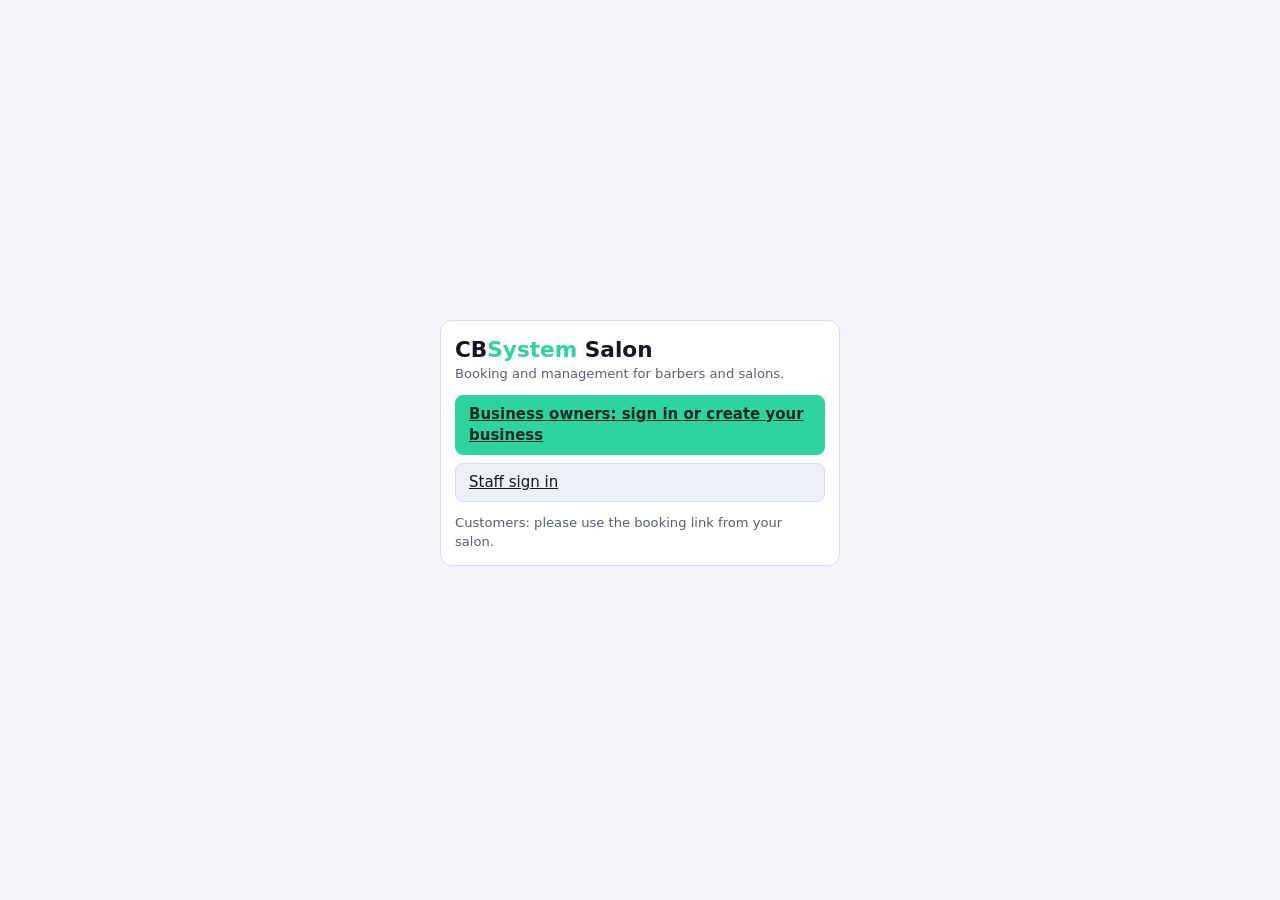
<file: index.html>
<!DOCTYPE html><html lang="en"><head><meta charset="UTF-8"><meta name="viewport" content="width=device-width,initial-scale=1"><title>CBSystem Salon</title><link rel="stylesheet" href="assets/css/app.css"></head>
<body><div class="center"><div class="card auth"><h1>CB<span style="color:var(--ac)">System</span> Salon</h1><p class="sub">Booking and management for barbers and salons.</p>
<div class="list mt"><a class="btn pri" href="admin/">Business owners: sign in or create your business</a><a class="btn" href="staff/">Staff sign in</a></div>
<p class="sub mt">Customers: please use the booking link from your salon.</p></div></div></body></html>
</file>
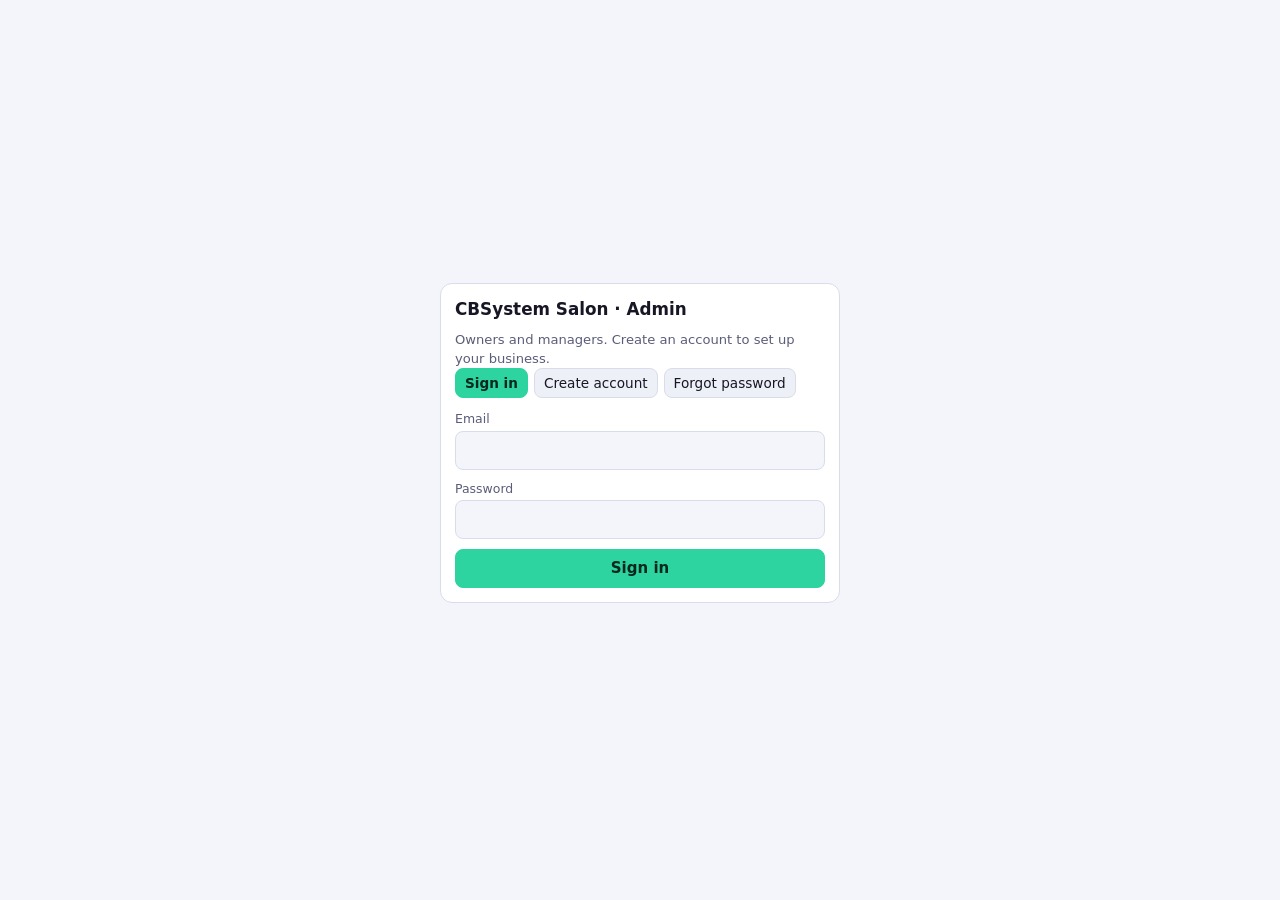
<file: admin/index.html>
<!DOCTYPE html><html lang="en"><head><meta charset="UTF-8"><meta name="viewport" content="width=device-width,initial-scale=1"><meta name="robots" content="noindex">
<title>CBSystem Salon · Admin</title><link rel="stylesheet" href="../assets/css/app.css">
<script src="../config.js"></script><script src="../vendor/supabase.js"></script></head>
<body><div id="root"><p class="sub" style="padding:20px">Loading…</p></div><script type="module" src="./app.js"></script></body></html>
</file>
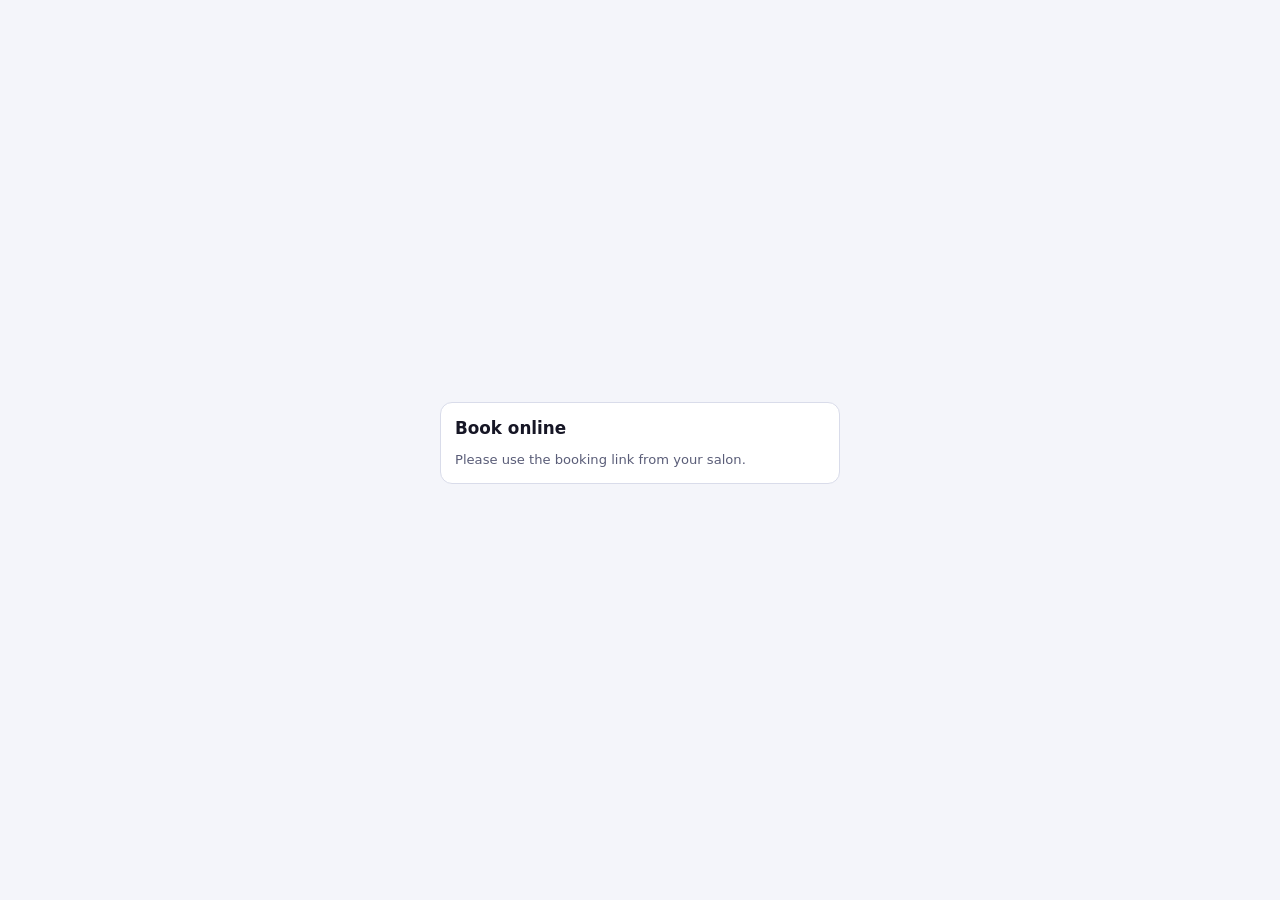
<file: customer/index.html>
<!DOCTYPE html><html lang="en"><head><meta charset="UTF-8"><meta name="viewport" content="width=device-width,initial-scale=1"><meta name="robots" content="noindex">
<title>CBSystem Salon · Book online</title><link rel="stylesheet" href="../assets/css/app.css">
<script src="../config.js"></script><script src="../vendor/supabase.js"></script></head>
<body><div id="root"><p class="sub" style="padding:20px">Loading…</p></div><script type="module" src="./app.js"></script></body></html>
</file>
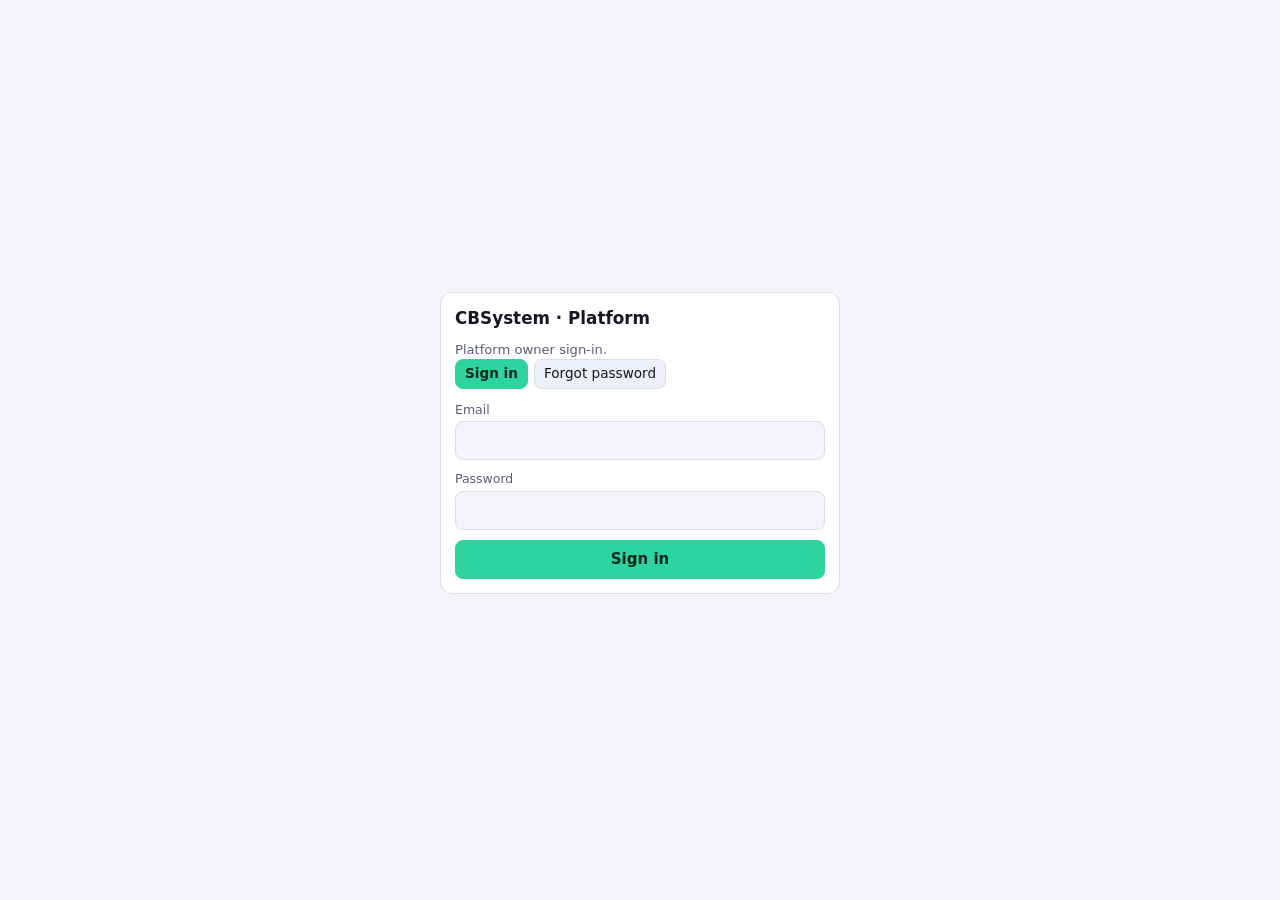
<file: platform/index.html>
<!DOCTYPE html><html lang="en"><head><meta charset="UTF-8"><meta name="viewport" content="width=device-width,initial-scale=1"><meta name="robots" content="noindex">
<title>CBSystem · Platform</title><link rel="stylesheet" href="../assets/css/app.css">
<script src="../config.js"></script><script src="../vendor/supabase.js"></script></head>
<body><div id="root"><p class="sub" style="padding:20px">Loading…</p></div><script type="module" src="./app.js"></script></body></html>
</file>
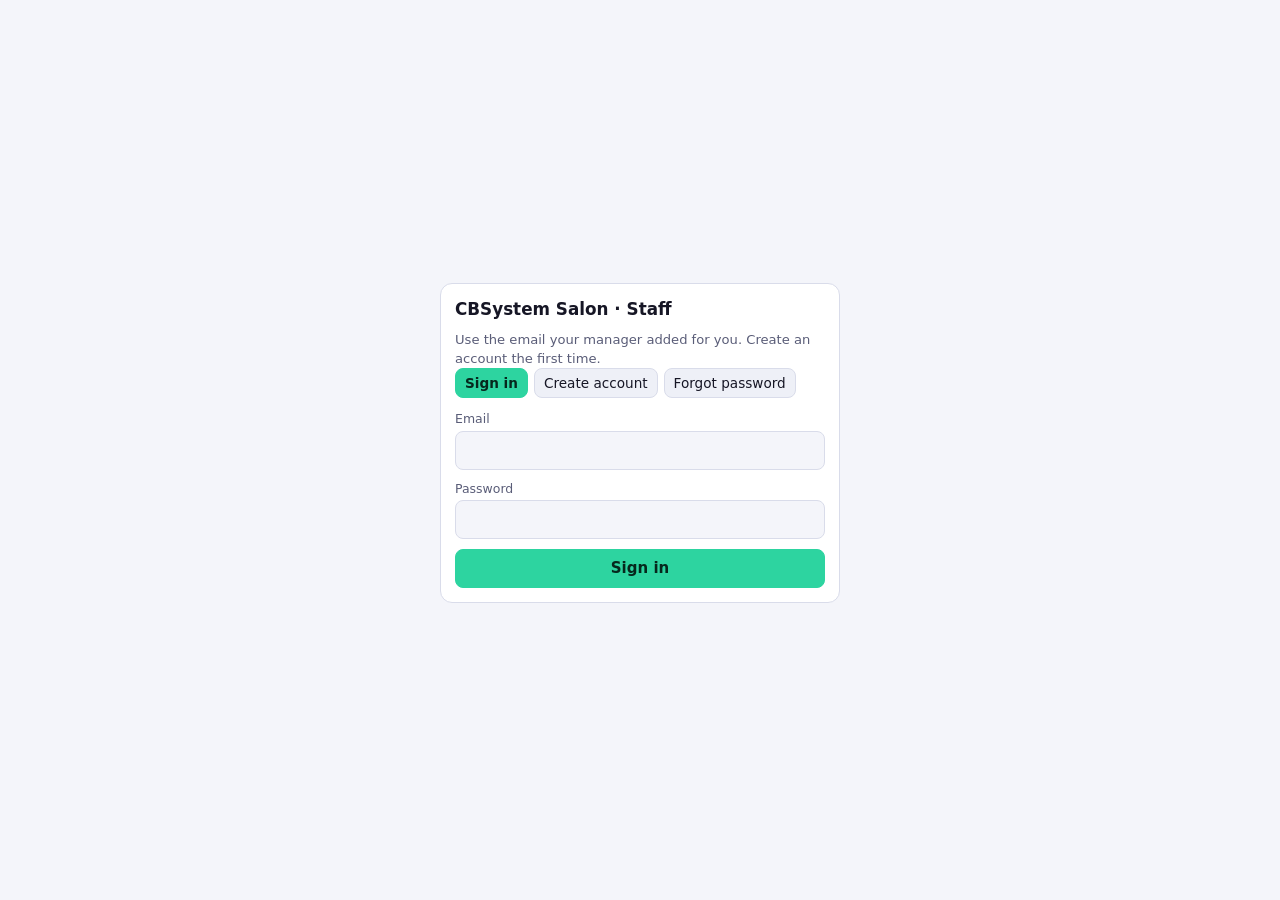
<file: staff/index.html>
<!DOCTYPE html><html lang="en"><head><meta charset="UTF-8"><meta name="viewport" content="width=device-width,initial-scale=1"><meta name="robots" content="noindex">
<title>CBSystem Salon · Staff</title><link rel="stylesheet" href="../assets/css/app.css">
<script src="../config.js"></script><script src="../vendor/supabase.js"></script></head>
<body><div id="root"><p class="sub" style="padding:20px">Loading…</p></div><script type="module" src="./app.js"></script></body></html>
</file>
<file: assets/css/app.css>
:root{--bg:#0a0a0f;--card:#1e1e2e;--c2:#252538;--bd:#2a2a40;--ac:#2dd4a0;--tx:#f0f0f8;--t2:#9090b0;--red:#ff4560;--ok:#2dd4a0;--warn:#f5b942;--info:#5aa9ff}
@media(prefers-color-scheme:light){:root{--bg:#f4f5fa;--card:#fff;--c2:#eef0f7;--bd:#d9dcea;--tx:#161625;--t2:#5a5d78}}
*{box-sizing:border-box;margin:0}html{-webkit-text-size-adjust:100%}
body{background:var(--bg);color:var(--tx);font:15px/1.4 system-ui,-apple-system,Segoe UI,Roboto,sans-serif}
h1{font-size:1.35rem}h2{font-size:1.05rem;margin-bottom:10px}h3{font-size:.95rem;margin:12px 0 6px}
.sub{color:var(--t2);font-size:.82rem}.err{color:var(--red);font-size:.88rem}.r{text-align:right}.mt{margin-top:12px}.hide,[hidden]{display:none!important}
.app{display:flex;min-height:100vh}
.side{width:232px;flex:none;background:var(--card);border-right:1px solid var(--bd);display:flex;flex-direction:column;position:sticky;top:0;height:100vh;padding:14px 10px;z-index:30}
.brand{font-weight:800;font-size:1.05rem;padding:4px 10px 12px}.brand span{color:var(--ac)}
.side nav{flex:1;overflow:auto}.side nav a{display:block;padding:9px 12px;border-radius:8px;color:var(--t2);text-decoration:none;margin-bottom:2px}
.side nav a:hover{background:var(--c2);color:var(--tx)}.side nav a.on{background:var(--ac);color:#06281d;font-weight:700}
.side-foot{border-top:1px solid var(--bd);padding-top:10px;display:grid;gap:8px}
.main{flex:1;min-width:0;padding:16px}.top{display:flex;align-items:center;gap:10px;margin-bottom:14px}.burger{display:none}
.banner{background:var(--c2);border:1px solid var(--warn);border-radius:10px;padding:9px 12px;margin-bottom:12px;font-size:.88rem}
.card{background:var(--card);border:1px solid var(--bd);border-radius:12px;padding:14px;margin-bottom:14px}
.cards{display:grid;grid-template-columns:repeat(auto-fit,minmax(150px,1fr));gap:12px;margin-bottom:14px}
.stat{background:var(--card);border:1px solid var(--bd);border-radius:12px;padding:12px}.stat b{display:block;font-size:1.5rem}.stat span{color:var(--t2);font-size:.8rem}
.bar{display:flex;gap:8px;flex-wrap:wrap;align-items:end;margin-bottom:12px}.bar .grow{flex:1}
input,select,textarea{width:100%;background:var(--bg);border:1px solid var(--bd);border-radius:8px;padding:8px 9px;color:inherit;font:inherit;min-height:38px}
input[type=checkbox]{width:auto;min-height:0}input[type=color]{padding:2px;height:38px;width:60px}
textarea{min-height:70px;resize:vertical}:focus-visible{outline:2px solid var(--ac);outline-offset:1px}
.fld{display:block}.fld>span{display:block;font-size:.78rem;color:var(--t2);margin-bottom:3px}
.form{display:grid;grid-template-columns:repeat(2,1fr);gap:10px}.form .full{grid-column:1/-1}
.chk{display:flex;gap:8px;align-items:center}.chk span{margin:0!important;color:var(--tx)!important;font-size:.9rem!important}
.checks{display:grid;grid-template-columns:repeat(auto-fill,minmax(150px,1fr));gap:6px}
.btn{background:var(--c2);border:1px solid var(--bd);border-radius:8px;padding:8px 13px;cursor:pointer;color:inherit;font:inherit;min-height:38px}
.btn:hover{border-color:var(--ac)}.btn.pri{background:var(--ac);color:#06281d;font-weight:700;border-color:var(--ac)}.btn.red{color:var(--red)}
.btn.sm{padding:4px 9px;min-height:30px;font-size:.85rem}.btn:disabled{opacity:.5;cursor:default}
.tw{overflow-x:auto}table{width:100%;border-collapse:collapse}td,th{padding:8px;border-bottom:1px solid var(--bd);text-align:left;font-size:.9rem;vertical-align:middle}th{color:var(--t2);font-weight:600;font-size:.78rem;white-space:nowrap}
tr.click{cursor:pointer}tr.click:hover td{background:var(--c2)}td.nw{white-space:nowrap}
.badge{display:inline-block;padding:2px 8px;border-radius:99px;font-size:.74rem;font-weight:600;background:var(--c2);color:var(--t2);white-space:nowrap}
.badge.ok{background:rgba(45,212,160,.16);color:var(--ok)}.badge.warn{background:rgba(245,185,66,.16);color:var(--warn)}.badge.bad{background:rgba(255,69,96,.16);color:var(--red)}.badge.info{background:rgba(90,169,255,.16);color:var(--info)}
.ov{position:fixed;inset:0;background:rgba(0,0,0,.6);display:flex;align-items:flex-start;justify-content:center;padding:4vh 10px;overflow:auto;z-index:100}
.modal{background:var(--card);border:1px solid var(--bd);border-radius:14px;width:100%;max-width:640px;padding:16px}.modal.wide{max-width:900px}
.modal-h{display:flex;justify-content:space-between;align-items:center;margin-bottom:12px}.modal-h h2{margin:0}.acts{display:flex;gap:8px;justify-content:flex-end;flex-wrap:wrap;margin-top:14px}
.toast{position:fixed;left:50%;bottom:20px;transform:translateX(-50%);background:var(--card);border:1px solid var(--ac);padding:10px 16px;border-radius:10px;z-index:200;max-width:92vw}.toast.err{border-color:var(--red);color:var(--tx)}
.tabs{display:flex;gap:6px;margin-bottom:12px;flex-wrap:wrap}.tabs .btn.on{background:var(--ac);color:#06281d;border-color:var(--ac);font-weight:700}
.slot-list{display:flex;flex-wrap:wrap;gap:6px;margin-top:8px}.slot{background:var(--c2);border:1px solid var(--bd);border-radius:8px;padding:7px 11px;color:inherit;cursor:pointer;font:inherit}.slot.on,.slot:hover{background:var(--ac);color:#06281d;border-color:var(--ac)}
.pick-list{display:grid;gap:4px;margin-top:6px}.pick{display:block;width:100%;text-align:left;background:var(--c2);border:1px solid var(--bd);border-radius:8px;padding:7px 10px;color:inherit;cursor:pointer;font:inherit}.pick:hover{border-color:var(--ac)}
.chip{display:inline-block;background:var(--c2);border:1px solid var(--ac);border-radius:99px;padding:3px 10px;font-size:.85rem}
.chart{display:flex;align-items:flex-end;gap:4px;height:130px;padding-top:8px}.chart div{flex:1;min-width:6px;background:var(--ac);border-radius:4px 4px 0 0;position:relative}.chart div:hover{opacity:.8}
.cal{display:grid;overflow:auto;border:1px solid var(--bd);border-radius:12px;background:var(--card)}
.cal-h{position:sticky;top:0;background:var(--card);padding:8px;font-weight:600;font-size:.85rem;border-bottom:1px solid var(--bd);border-left:1px solid var(--bd);z-index:2}
.cal-t{position:relative}.cal-t i{position:absolute;right:6px;font-style:normal;font-size:.72rem;color:var(--t2);transform:translateY(-50%)}
.cal-c{position:relative;border-left:1px solid var(--bd);cursor:cell;background-image:repeating-linear-gradient(to bottom,transparent 0,transparent calc(var(--hh) - 1px),var(--bd) calc(var(--hh) - 1px),var(--bd) var(--hh))}
.ev{position:absolute;left:2px;right:2px;border-radius:6px;padding:2px 5px;font-size:.76rem;overflow:hidden;cursor:pointer;color:#06141a;border-left:4px solid rgba(0,0,0,.35)}.ev.mut{opacity:.45;text-decoration:line-through}
.list{display:grid;gap:8px}.svc-cat{color:var(--t2);font-size:.78rem;text-transform:uppercase;letter-spacing:.05em;margin:12px 0 4px}
.opt{display:flex;justify-content:space-between;gap:10px;background:var(--c2);border:1px solid var(--bd);border-radius:10px;padding:10px 12px;cursor:pointer;width:100%;color:inherit;font:inherit;text-align:left}.opt:hover,.opt.on{border-color:var(--ac)}.opt.on{background:rgba(45,212,160,.12)}
.center{min-height:100vh;display:grid;place-items:center;padding:14px}.auth{width:100%;max-width:400px}.wrap{max-width:720px;margin:0 auto;padding:14px}
@media(max-width:860px){.side{position:fixed;left:0;top:0;transform:translateX(-100%);transition:transform .2s;box-shadow:0 0 30px rgba(0,0,0,.5)}.side.open{transform:none}.burger{display:inline-block}.main{padding:12px}.form{grid-template-columns:1fr}}
</file>
